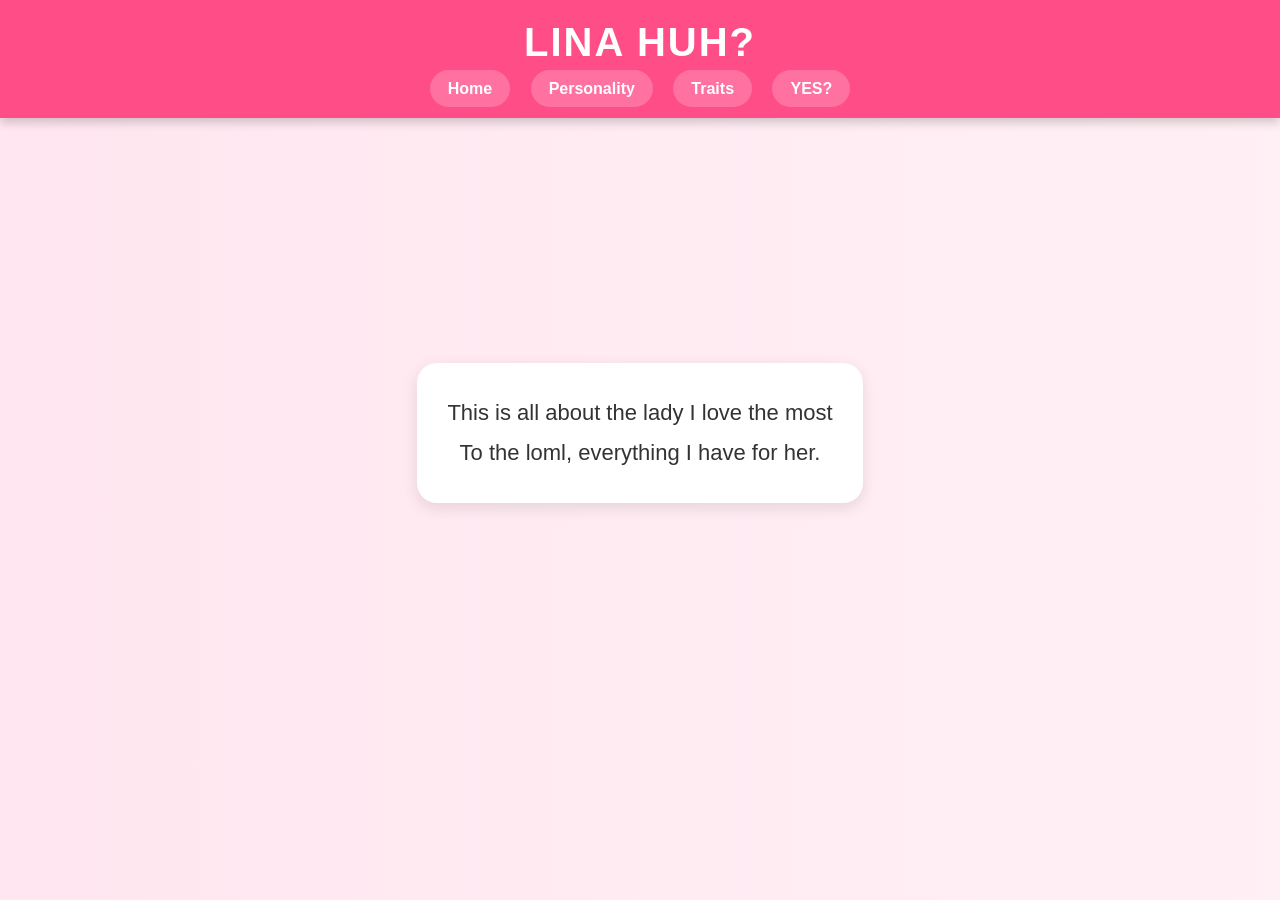
<file: index.html>
<!DOCTYPE html>
<html lang="en">
<head>
    <meta charset="UTF-8">
    <meta name="viewport" content="width=device-width, initial-scale=1.0">
    <title>Document</title>
    <link rel="stylesheet" href="index.css">
</head>

<body>

<header>
    <h1>LINA HUH?</h1>

    <nav>
        <a href="home.html" target="_blank">Home</a>
        <a href="personality.html" target="_blank">Personality</a>
         <a href="trait.html" target="_blank">Traits</a>
                  <a href="vid.html" target="_blank"> YES?</a>

    </nav>
</header>

<main>
    <p>
        This is all about the lady I love the most <br>
        To the loml, everything I have for her.
    </p>
</main>

</body>
</html>
</file>
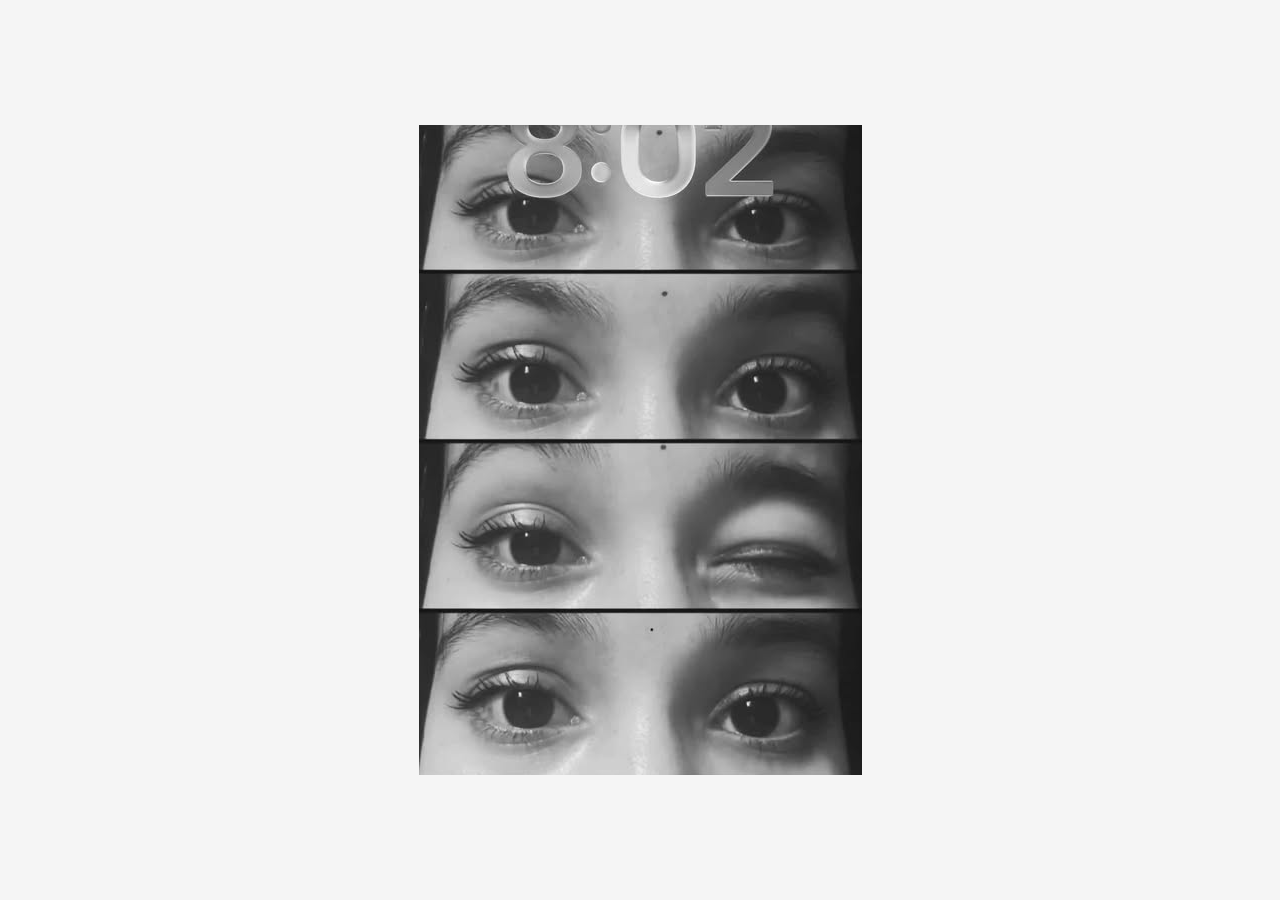
<file: eyes.html>
<!DOCTYPE html>
<html lang="en">
<head>
    <meta charset="UTF-8">
    <meta name="viewport" content="width=device-width, initial-scale=1.0">
    <title>Document</title>
    
    <link rel="stylesheet" href="eyes.css">
</head>
<body>
    
    <img src="lina.jpg" class="heart-image" alt="My Image">

 </body>
</file>
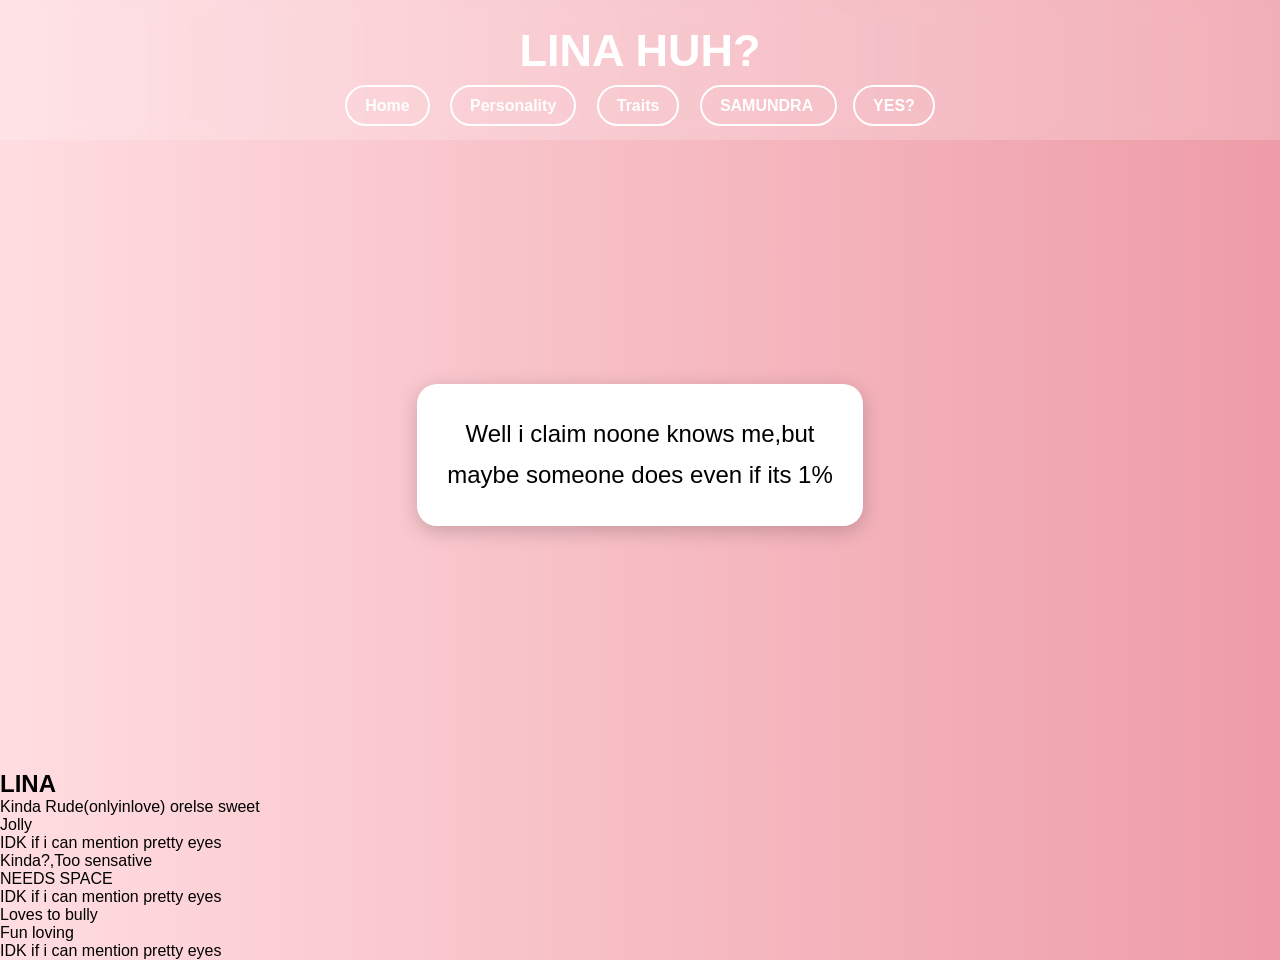
<file: personality.html>
<!DOCTYPE html>
<html lang="en">
<head>
    <meta charset="UTF-8">
    <meta name="viewport" content="width=device-width, initial-scale=1.0">
    <title>Document</title>
     <link rel="stylesheet" href="personality.css">
</head>
<body>
    <header>
       <h1> LINA HUH? </h1>
        <nav>
        <a href="home.html" target="_blank">Home</a>
        <a href="personality.html" target="_blank">Personality</a>
         <a href="trait.html" target="_blank"> Traits</a>
         <a href="eyes.html" target="_blank"> SAMUNDRA </a>
         <a href="vid.html" target="_blank"> YES?</a>
    </nav>
    
    </header>
    <main> 
        <p> Well i claim noone knows me,but <br> 
            maybe someone does even if its 1%</p>
    </main>
    <h2> LINA </h2>
    <ol> 
        <li> Kinda Rude(onlyinlove) orelse sweet </li>
        <li> Jolly </li>
        <li> IDK if i can mention pretty eyes</li>
        <li> Kinda?,Too sensative</li>
        <li> NEEDS SPACE </li>
        <li> IDK if i can mention pretty eyes</li>
        <li> Loves to bully </li>
        <li> Fun loving</li>
        <li> IDK if i can mention pretty eyes</li>
        
    
    </ol>
</body>
</html>
</file>
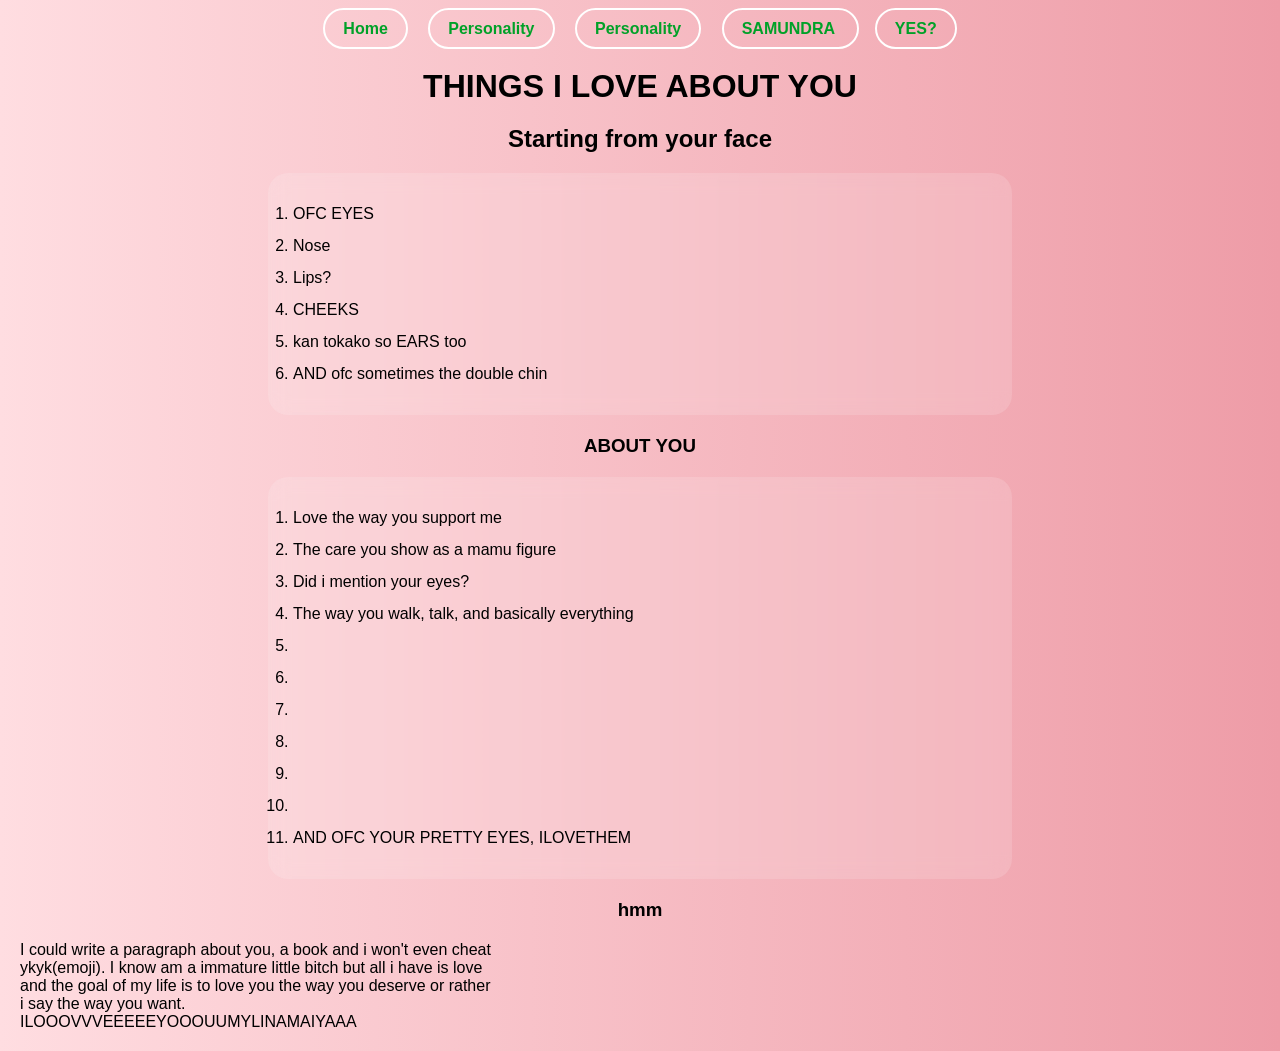
<file: trait.html>
<!DOCTYPE html>
<html lang="en">
<head>
    <meta charset="UTF-8">
    <meta name="viewport" content="width=device-width, initial-scale=1.0">
    <title>Document</title>
    <link rel="stylesheet" href="trait.css">
</head>
<body>
    <header>
         <nav>
        <a href="home.html" target="_blank">Home</a>
        <a href="personality.html" target="_blank">Personality</a>
         <a href="trait.html" target="_blank">Personality</a>
                  <a href="eyes.html" target="_blank"> SAMUNDRA </a>
                 <a href="vid.html" target="_blank"> YES?</a>


    </nav>
    </header>
     <main> 
        <h1> THINGS I LOVE ABOUT YOU </h1>
        <h2> Starting from your face</h2>
        <ol> 
            <li> OFC EYES</li>
            <li> Nose </li>
            <li> Lips?</li>
            <li> CHEEKS </li>
            <LI> kan tokako so EARS too</LI>
            <li> AND ofc sometimes the double chin</li>
        </ol>
        <h3> ABOUT YOU</h3>
        <ol> 
            <li> Love the way you support me</li>
            <li> The care you show as a mamu figure</li>
            <li> Did i mention your eyes?</li>
            <li> The way you walk, talk, and basically everything </li>
            <li></li>
            <li></li>
            <li> </li>
            <li> </li>
            <li> </li>
            <li></li>
            <li> AND OFC YOUR PRETTY EYES, ILOVETHEM</li>
        </ol>
        <h3>hmm</h3>
        <p> I could write a paragraph about you, a book and i won't even cheat <br>
        ykyk(emoji). I know am a immature little bitch but all i have is love<br>
    and the goal of my life is to love you the way you deserve or rather<br> 
i say the way you want.<BR>
     ILOOOVVVEEEEEYOOOUUMYLINAMAIYAAA</p>
      

     </main>
</body>
</html>
</file>
<file: index.css>
/* Reset some default spacing */
* {
    margin: 0;
    padding: 0;
    box-sizing: border-box;
}

/* Body styling */
body {
    font-family: Arial, sans-serif;
    background: linear-gradient(to right, #ffe6f0, #fff0f5);
    color: #333;
    min-height: 100vh;
}

/* Header */
header {
    background-color: #ff4d88;
    padding: 20px;
    text-align: center;
    color: white;
    box-shadow: 0 4px 10px rgba(0,0,0,0.2);
}

/* Heading */
header h1 {
    font-size: 40px;
    margin-bottom: 15px;
    letter-spacing: 2px;
}

/* Navigation */
nav {
    margin-top: 10px;
}

nav a {
    text-decoration: none;
    color: white;
    background-color: rgba(255,255,255,0.2);
    padding: 10px 18px;
    margin: 0 8px;
    border-radius: 25px;
    transition: 0.3s;
    font-weight: bold;
}

/* Hover effect */
nav a:hover {
    background-color: white;
    color: #ff4d88;
}

/* Main content */
main {
    display: flex;
    justify-content: center;
    align-items: center;
    text-align: center;
    height: 70vh;
    padding: 20px;
}

/* Paragraph box */
main p {
    background-color: white;
    padding: 30px;
    border-radius: 20px;
    max-width: 600px;
    font-size: 22px;
    line-height: 1.8;
    box-shadow: 0 5px 15px rgba(0,0,0,0.1);
}
</file>
<file: eyes.css>
body {
  height: 100vh;
  display: flex;
  justify-content: center;
  align-items: center;
  background: whitesmoke;
  margin: 0;
}

.heart-image {
  width: 650px;
  height: 650px;
  object-fit: none;

  
  clip-path: path("M 125 30
    C 125 0, 70 0, 70 40
    C 70 80, 125 100, 125 140
    C 125 100, 180 80, 180 40
    C 180 0, 125 0, 125 30 Z");
}
</file>
<file: personality.css>
*{
    margin:0;
    padding:0;
    box-sizing:border-box;
}

body{
    font-family:Arial, sans-serif;
    background:linear-gradient(to right,#ffdde1,#ee9ca7);
    min-height:100vh;
}

/* Header */
header{
    text-align:center;
    padding:25px;
    background-color:rgba(255,255,255,0.2);
    backdrop-filter:blur(10px);
}

header h1{
    color:white;
    font-size:45px;
    margin-bottom:20px;
}

/* Navigation */
nav a{
    text-decoration:none;
    color:white;
    border:2px solid white;
    padding:10px 18px;
    margin:0 8px;
    border-radius:25px;
    font-weight:bold;
    transition:0.3s;
}

nav a:hover{
    background:white;
    color:#ee9ca7;
}

/* Main section */
main{
    display:flex;
    justify-content:center;
    align-items:center;
    height:70vh;
    padding:20px;
}

main p{
    background:white;
    padding:30px;
    border-radius:20px;
    max-width:600px;
    font-size:24px;
    line-height:1.7;
    text-align:center;
    box-shadow:0 5px 20px rgba(0,0,0,0.2);
}
</file>
<file: trait.css>
*{
    margin:0;
    padding:0;
    box-sizing:border-box;
}

body{
    font-family:Arial, sans-serif;
    background:linear-gradient(to right,#ffdde1,#ee9ca7);
    color: blue (255, 255, 255);
    min-height:100vh;
    padding:20px;
}

/* Navigation */
nav{
    text-align:center;
    margin-bottom:30px;
}

nav a{
    text-decoration:none;
    color:rgb(0, 161, 40);
    border:2px solid rgb(255, 255, 255);
    padding:10px 18px;
    margin:0 8px;
    border-radius:25px;
    transition:0.3s;
    font-weight:bold;
}

nav a:hover{
    background:rgb(122, 29, 29);
    color:#ee9ca7;
}

/* Headings */
h1,h2,h3{
    text-align:center;
    margin:20px 0;
}

/* Lists */
ol{
    width:60%;
    margin:20px auto;
    background:rgba(255,255,255,0.15);
    padding:25px;
    border-radius:20px;
    line-height:2;
    backdrop-filter:blur(10px);
}

/* HEART PARAGRAPH */
.heart-text{
    width:320px;
    height:290px;
    background:#ff4d6d;
    margin:50px auto;
    position:relative;
    transform:rotate(-45deg);

    display:flex;
    justify-content:center;
    align-items:center;

    padding:40px;
    text-align:center;
    line-height:1.5;
    font-size:14px;
    color:white;
}

/* top circles of heart */
.heart-text::before,
.heart-text::after{
    content:"";
    width:320px;
    height:290px;
    background:#ff4d6d;
    border-radius:50%;
    position:absolute;
}

.heart-text::before{
    top:-150px;
    left:0;
}

.heart-text::after{
    left:150px;
    top:0;
}

/* make text normal */
.heart-text p,
.heart-text{
    transform:rotate(45deg);
    z-index:1;
}
</file>
